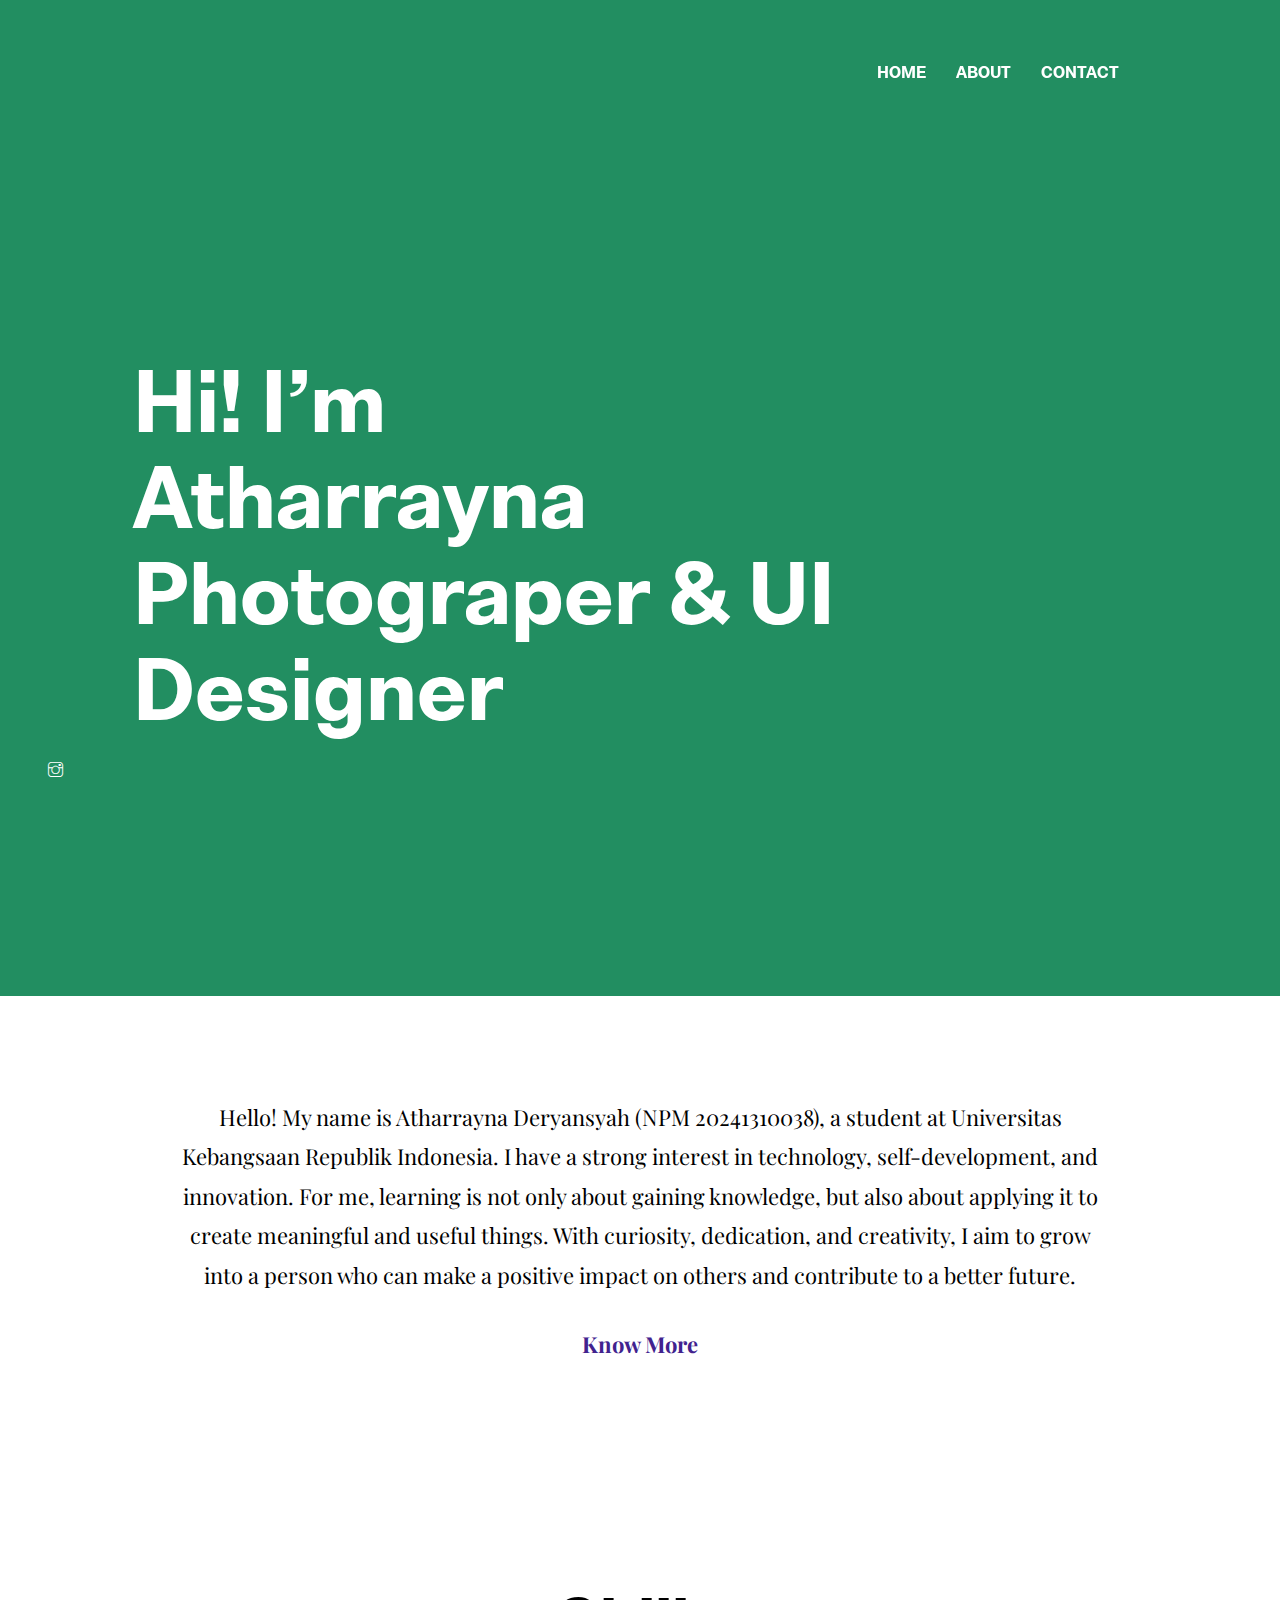
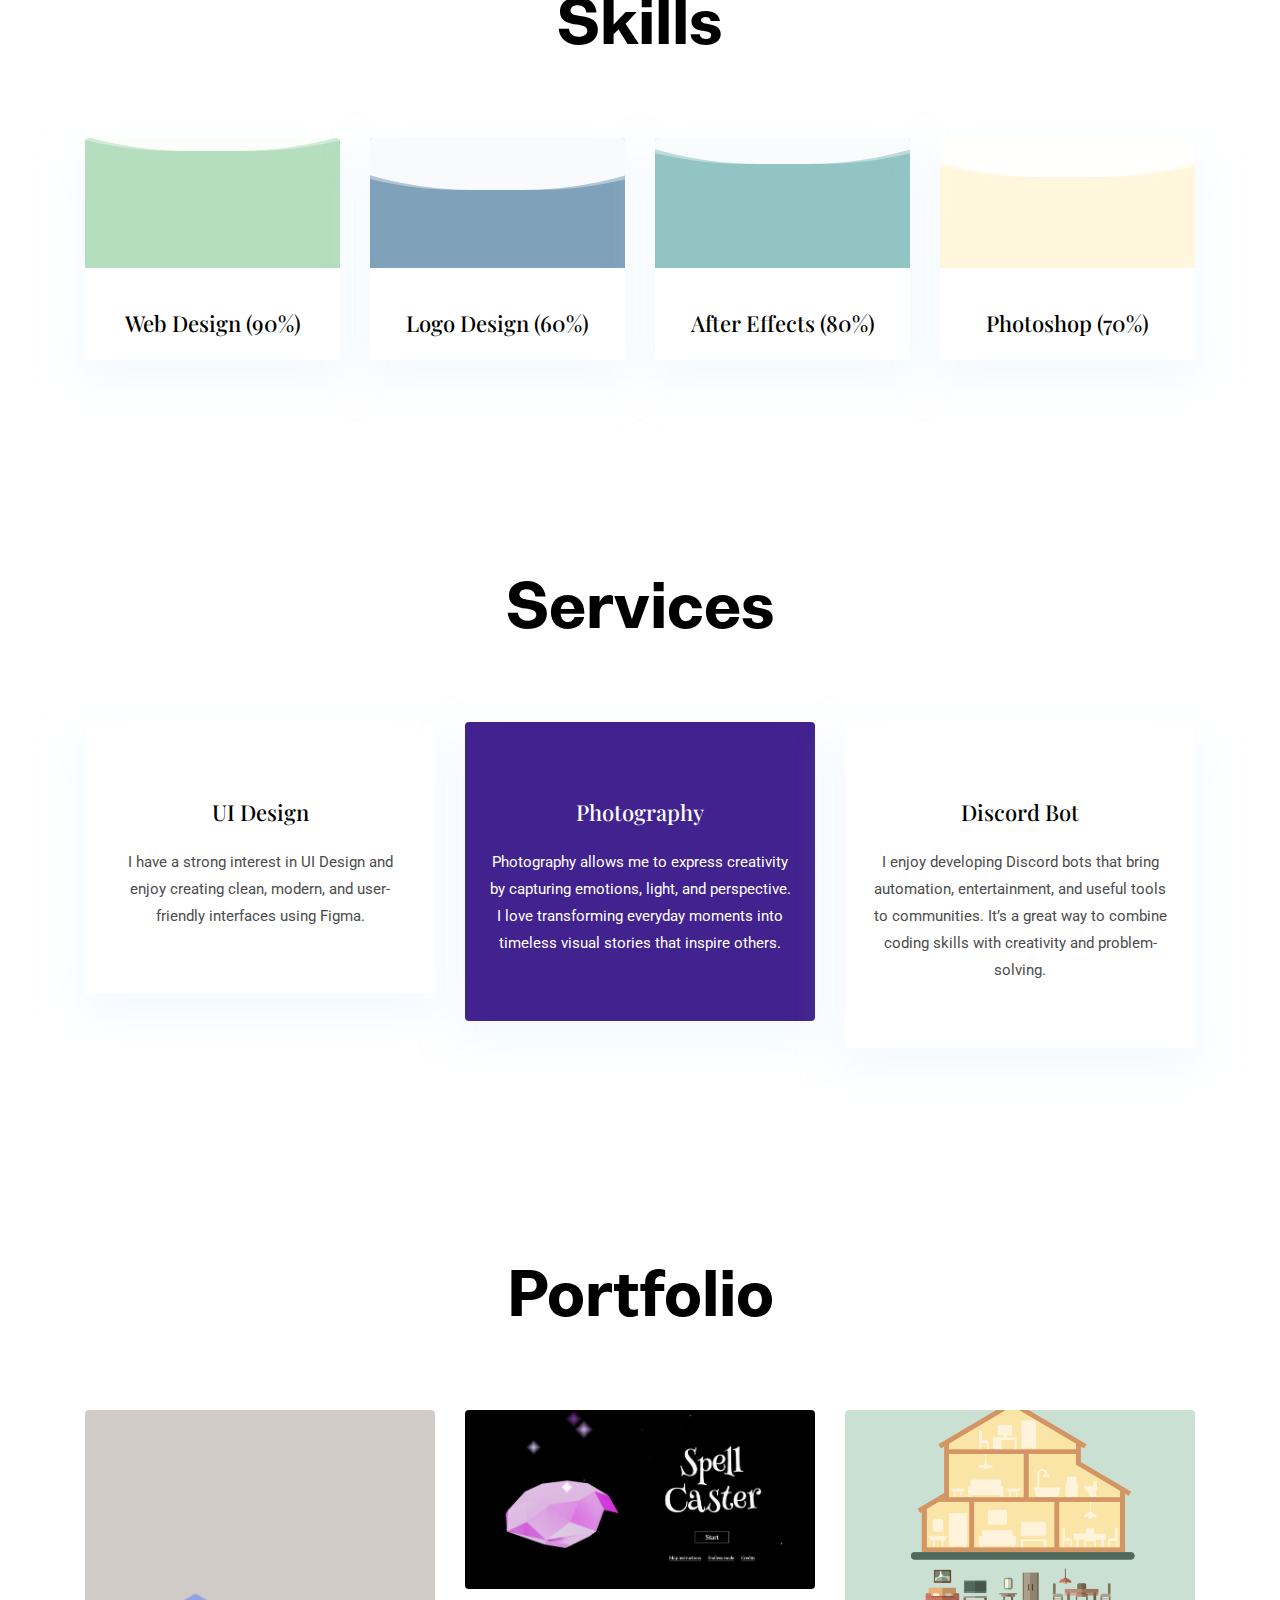
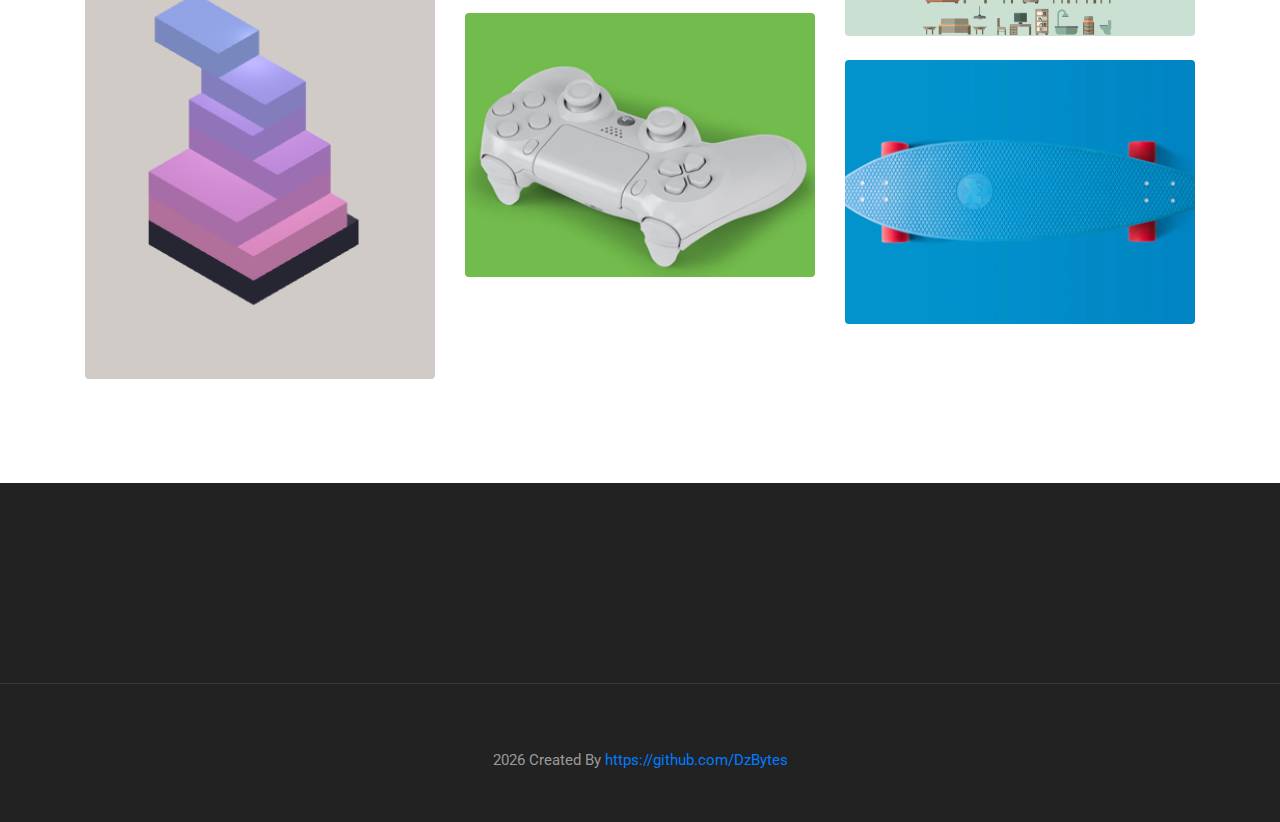
<file: index.html>
<!DOCTYPE html>
<html lang="zxx">

<head>
  <meta charset="utf-8">
  <title>Personal Web</title>

  <meta name="viewport" content="width=device-width, initial-scale=1">
  <meta name="viewport" content="width=device-width, initial-scale=1, maximum-scale=1">
  
  <link rel="stylesheet" href="plugins/bootstrap/bootstrap.min.css">
  <link rel="stylesheet" href="plugins/slick/slick.css">
  <link rel="stylesheet" href="plugins/themify-icons/themify-icons.css">

  <link href="css/style.css" rel="stylesheet">
  
  <link rel="shortcut icon" href="images/favicon.ico" type="image/x-icon">
  <link rel="icon" href="images/favicon.ico" type="image/x-icon">

</head>

<body>
  

<header class="navigation fixed-top">
  <nav class="navbar navbar-expand-lg navbar-dark">
    <button class="navbar-toggler" type="button" data-toggle="collapse" data-target="#navigation"
      aria-controls="navigation" aria-expanded="false" aria-label="Toggle navigation">
      <span class="navbar-toggler-icon"></span>
    </button>

    <div class="collapse navbar-collapse text-center" id="navigation">
      <ul class="navbar-nav ml-auto">
        <li class="nav-item active">
          <a class="nav-link" href="index.html">Home</a>
        </li>
        <li class="nav-item">
          <a class="nav-link" href="about.html">about</a>
        </li>
        <li class="nav-item">
          <a class="nav-link" href="contact.html">Contact</a>
        </li>
      </ul>
    </div>
  </nav>
</header>

<section class="hero-area bg-primary" id="parallax">
  <div class="container">
    <div class="row">
      <div class="col-lg-11 mx-auto">
        <h1 class="text-white font-tertiary">Hi! I’m <br> Atharrayna <br>Photograper & UI Designer</h1>
      </div>
    </div>
  </div>
  <ul class="list-unstyled ml-5 mt-3 position-relative zindex-1">
    <li class="mb-3"><a class="text-white" href="https://www.instagram.com/dzbyte"><i class="ti-instagram"></i></a></li>

  </ul>
</section>

<section class="section">
  <div class="container">
    <div class="row">
      <div class="col-lg-10 mx-auto text-center">
        <p class="font-secondary paragraph-lg text-dark">Hello! My name is Atharrayna Deryansyah (NPM 20241310038), a student at Universitas Kebangsaan Republik Indonesia.
I have a strong interest in technology, self-development, and innovation. For me, learning is not only about gaining knowledge, but also about applying it to create meaningful and useful things.
With curiosity, dedication, and creativity, I aim to grow into a person who can make a positive impact on others and contribute to a better future.</p>
        <a href="about.html" class="btn btn-transparent">know more</a>
      </div>
    </div>
  </div>
</section>

<section class="section">
  <div class="container">
    <div class="row">
      <div class="col-lg-12 text-center">
        <h2 class="section-title">Skills</h2>
      </div>
      <div class="col-lg-3 col-sm-6 mb-4 mb-lg-0">
        <div class="card shadow text-center">
          <div class="position-relative rounded-top progress-wrapper" data-color="#B4DEBD">
            <div class="wave" data-progress="90%"></div>
          </div>
          <div class="card-footer bg-white">
            <h4 class="card-title">Web Design (90%)</h4>
          </div>
        </div>
      </div>
      <div class="col-lg-3 col-sm-6 mb-4 mb-lg-0">
        <div class="card shadow text-center">
          <div class="position-relative rounded-top progress-wrapper" data-color="#80A1BA">
            <div class="wave" data-progress="60%"></div>
          </div>
          <div class="card-footer bg-white">
            <h4 class="card-title">Logo Design (60%)</h4>
          </div>
        </div>
      </div>
      <div class="col-lg-3 col-sm-6 mb-4 mb-lg-0">
        <div class="card shadow text-center">
          <div class="position-relative rounded-top progress-wrapper" data-color="#91C4C3">
            <div class="wave" data-progress="80%"></div>
          </div>
          <div class="card-footer bg-white">
            <h4 class="card-title">After Effects (80%)</h4>
          </div>
        </div>
      </div>
      <div class="col-lg-3 col-sm-6 mb-4 mb-lg-0">
        <div class="card shadow text-center">
          <div class="position-relative rounded-top progress-wrapper" data-color="#FFF7DD">
            <div class="wave" data-progress="70%"></div>
          </div>
          <div class="card-footer bg-white">
            <h4 class="card-title">Photoshop (70%)</h4>
          </div>
        </div>
      </div>
    </div>
  </div>
</section>

<section class="section">
  <div class="container">
    <div class="row">
      <div class="col-12 text-center">
        <h2 class="section-title">Services</h2>
      </div>
      <div class="col-md-4 mb-4 mb-md-0">
        <div class="card hover-shadow shadow">
          <div class="card-body text-center px-4 py-5">
            <h4 class="mb-4">UI Design</h4>
            <p>I have a strong interest in UI Design and enjoy creating clean, modern, and user-friendly interfaces using Figma.</p>
          </div>
        </div>
      </div>
      <div class="col-md-4 mb-4 mb-md-0">
        <div class="card active-bg-primary hover-shadow shadow">
          <div class="card-body text-center px-4 py-5">
            <i class="t"></i>
            <h4 class="mb-4">Photography</h4>
            <p>Photography allows me to express creativity by capturing emotions, light, and perspective.
I love transforming everyday moments into timeless visual stories that inspire others.</p>
          </div>
        </div>
      </div>
      <div class="col-md-4 mb-4 mb-md-0">
        <div class="card hover-shadow shadow">
          <div class="card-body text-center px-4 py-5">
            <h4 class="mb-4">Discord Bot</h4>
            <p>I enjoy developing Discord bots that bring automation, entertainment, and useful tools to communities.
It’s a great way to combine coding skills with creativity and problem-solving.</p>
          </div>
        </div>
      </div>
    </div>
  </div>
</section>

<section class="section">
  <div class="container">
    <div class="row">
      <div class="col-12 text-center">
        <h2 class="section-title">Portfolio</h2>
      </div>
    </div>
    <div class="row shuffle-wrapper">
      <div class="col-lg-4 col-6 mb-4 shuffle-item">
        <div class="position-relative rounded hover-wrapper">
          <img src="images/portfolio/image1.png" alt="portfolio-image" class="img-fluid rounded w-100">
          <div class="hover-overlay">
            <div class="hover-content">
              <a class="btn btn-light btn-sm" href="https://dzbytes.github.io/block.github.io/">view project</a>
            </div>
          </div>
        </div>
      </div>
      <div class="col-lg-4 col-6 mb-4 shuffle-item">
        <div class="position-relative rounded hover-wrapper">
          <img src="images/portfolio/image2.png" alt="portfolio-image" class="img-fluid rounded w-100">
          <div class="hover-overlay">
            <div class="hover-content">
              <a class="btn btn-light btn-sm" href="https://dzbytes.github.io/zetcaster.github.com/">view project</a>
            </div>
          </div>
        </div>
      </div>
      <div class="col-lg-4 col-6 mb-4 shuffle-item">
        <div class="position-relative rounded hover-wrapper">
          <img src="images/portfolio/image3.png" alt="portfolio-image" class="img-fluid rounded w-100">
          <div class="hover-overlay">
            <div class="hover-content">
              <a class="btn btn-light btn-sm" href="https://dzbytes.github.io/intrsvg.github.io/">view project</a>
            </div>
          </div>
        </div>
      </div>
      <div class="col-lg-4 col-6 mb-4 shuffle-item">
        <div class="position-relative rounded hover-wrapper">
          <img src="images/portfolio/item-4.png" alt="portfolio-image" class="img-fluid rounded w-100">
          <div class="hover-overlay">
            <div class="hover-content">
              <a class="btn btn-light btn-sm" href="">view project</a>
            </div>
          </div>
        </div>
      </div>
      <div class="col-lg-4 col-6 mb-4 shuffle-item">
        <div class="position-relative rounded hover-wrapper">
          <img src="images/portfolio/item-5.png" alt="portfolio-image" class="img-fluid rounded w-100">
          <div class="hover-overlay">
            <div class="hover-content">
              <a class="btn btn-light btn-sm" href="">view project</a>
            </div>
          </div>
        </div>
      </div>
    </div>
  </div>
</section>

<footer class="bg-dark footer-section">
  <div class="border-top text-center border-dark py-5">
    <p class="mb-0 text-light"><script>
        var CurrentYear = new Date().getFullYear()
        document.write(CurrentYear)
      </script> Created By <a href="https://github.com/DzBytes">https://github.com/DzBytes</a></p>
  </div>
</footer>

<script src="plugins/jQuery/jquery.min.js"></script>
<script src="plugins/bootstrap/bootstrap.min.js"></script>
<script src="plugins/slick/slick.min.js"></script>
<script src="plugins/shuffle/shuffle.min.js"></script>

<script src="js/script.js"></script>

</body>
</html>
</file>
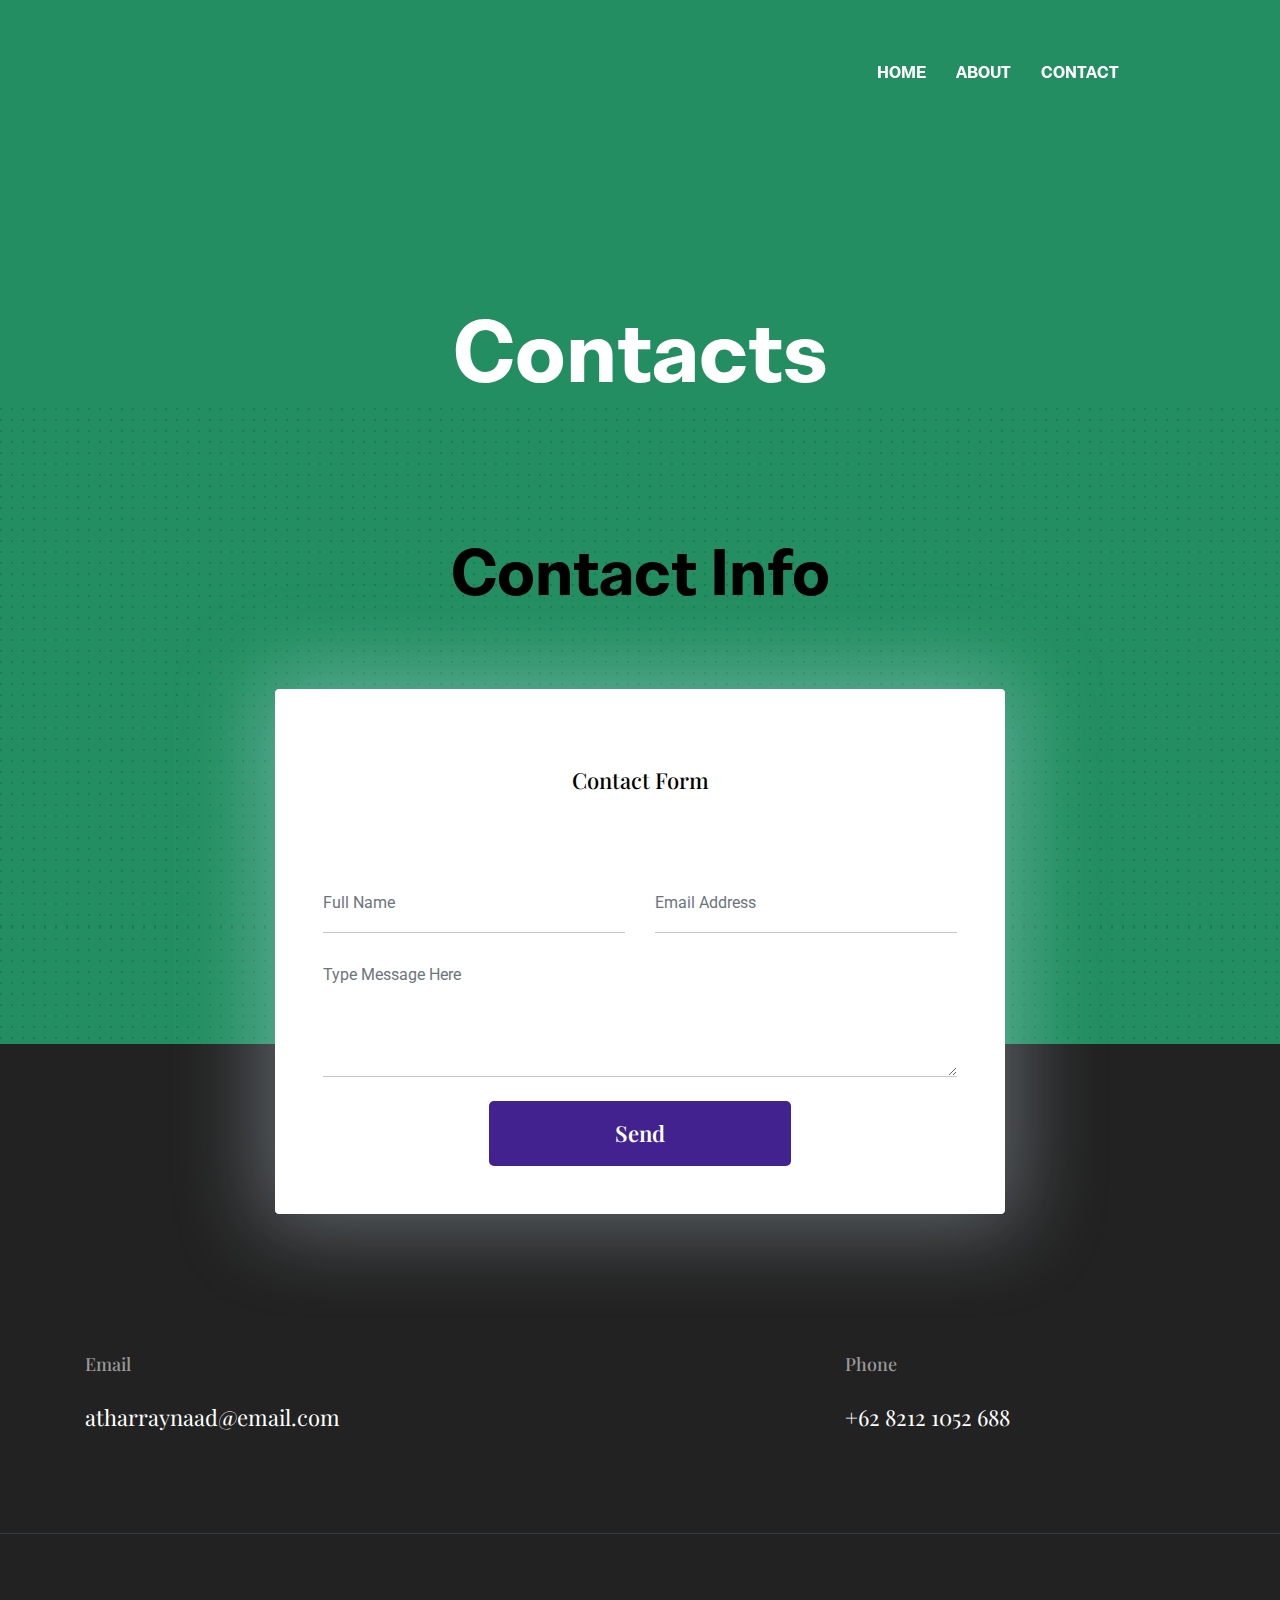
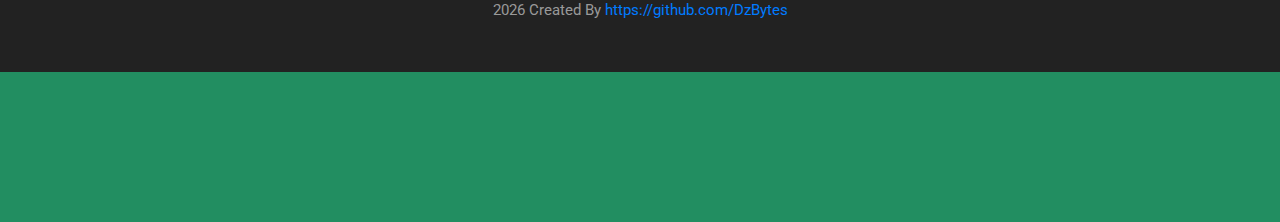
<file: contact.html>
<!DOCTYPE html>
<html lang="zxx">

<head>
  <meta charset="utf-8">
  <title>Personal Web</title>

  <meta name="viewport" content="width=device-width, initial-scale=1">
  <meta name="viewport" content="width=device-width, initial-scale=1, maximum-scale=1">
  

  <link rel="stylesheet" href="plugins/bootstrap/bootstrap.min.css">
  <link rel="stylesheet" href="plugins/slick/slick.css">
  <link rel="stylesheet" href="plugins/themify-icons/themify-icons.css">

  <link href="css/style.css" rel="stylesheet">
  
  <link rel="shortcut icon" href="images/favicon.ico" type="image/x-icon">
  <link rel="icon" href="images/favicon.ico" type="image/x-icon">

</head>

<body>
  

<header class="navigation fixed-top">
  <nav class="navbar navbar-expand-lg navbar-dark">
    <button class="navbar-toggler" type="button" data-toggle="collapse" data-target="#navigation"
      aria-controls="navigation" aria-expanded="false" aria-label="Toggle navigation">
      <span class="navbar-toggler-icon"></span>
    </button>

    <div class="collapse navbar-collapse text-center" id="navigation">
      <ul class="navbar-nav ml-auto">
        <li class="nav-item active">
          <a class="nav-link" href="index.html">Home</a>
        </li>
        <li class="nav-item">
          <a class="nav-link" href="about.html">about</a>
        </li>
        <li class="nav-item">
          <a class="nav-link" href="contact.html">Contact</a>
        </li>
      </ul>
    </div>
  </nav>
</header>

<section class="page-title bg-primary position-relative">
  <div class="container">
    <div class="row">
      <div class="col-12 text-center">
        <h1 class="text-white font-tertiary">Contacts</h1>
      </div>
    </div>
  </div>

<section class="section section-on-footer" data-background="images/backgrounds/bg-dots.png">
  <div class="container">
    <div class="row">
      <div class="col-12 text-center">
        <h2 class="section-title">Contact Info</h2>
      </div>
      <div class="col-lg-8 mx-auto">
        <div class="bg-white rounded text-center p-5 shadow-down">
          <h4 class="mb-80">Contact Form</h4>
          <form action="#" class="row">
            <div class="col-md-6">
              <input type="text" id="name" name="name" placeholder="Full Name" class="form-control px-0 mb-4">
            </div>
            <div class="col-md-6">
              <input type="email" id="email" name="email" placeholder="Email Address" class="form-control px-0 mb-4">
            </div>
            <div class="col-12">
              <textarea name="message" id="message" class="form-control px-0 mb-4"
                placeholder="Type Message Here"></textarea>
            </div>
            <div class="col-lg-6 col-10 mx-auto">
              <button class="btn btn-primary w-100">send</button>
            </div>
          </form>
        </div>
      </div>
    </div>
  </div>
</section>

<footer class="bg-dark footer-section">
  <div class="section">
    <div class="container">
      <div class="row">
        <div class="col-md-4">
          <h5 class="text-light">Email</h5>
          <p class="text-white paragraph-lg font-secondary">atharraynaad@email.com</p>
        </div>
        <div class="col-md-4">
          <h5 class="text-light"></h5>
          <p class="text-white paragraph-lg font-secondary"></p>
        </div>
        <div class="col-md-4">
          <h5 class="text-light">Phone</h5>
          <p class="text-white paragraph-lg font-secondary">+62 8212 1052 688 </p>
        </div>
      </div>
    </div>
  </div>
  <div class="border-top text-center border-dark py-5">
    <p class="mb-0 text-light"><script>
        var CurrentYear = new Date().getFullYear()
        document.write(CurrentYear)
      </script> Created By <a href="https://github.com/DzBytes">https://github.com/DzBytes</a></p>
  </div>
</footer>

<script src="plugins/jQuery/jquery.min.js"></script>
<script src="plugins/bootstrap/bootstrap.min.js"></script>
<script src="plugins/slick/slick.min.js"></script>
<script src="plugins/shuffle/shuffle.min.js"></script>

<script src="js/script.js"></script>

</body>
</html>
</file>
<file: plugins/themify-icons/themify-icons.css>
@font-face{font-family:themify;src:url(fonts/themify.eot?-fvbane);src:url(fonts/themify.eot?#iefix-fvbane) format('embedded-opentype'),url(fonts/themify.woff?-fvbane) format('woff'),url(fonts/themify.ttf?-fvbane) format('truetype'),url(fonts/themify.svg?-fvbane#themify) format('svg');font-weight:400;font-style:normal}[class*=" ti-"],[class^=ti-]{font-family:themify;speak:none;font-style:normal;font-weight:400;font-variant:normal;text-transform:none;line-height:1;-webkit-font-smoothing:antialiased;-moz-osx-font-smoothing:grayscale}.ti-wand:before{content:"\e600"}.ti-volume:before{content:"\e601"}.ti-user:before{content:"\e602"}.ti-unlock:before{content:"\e603"}.ti-unlink:before{content:"\e604"}.ti-trash:before{content:"\e605"}.ti-thought:before{content:"\e606"}.ti-target:before{content:"\e607"}.ti-tag:before{content:"\e608"}.ti-tablet:before{content:"\e609"}.ti-star:before{content:"\e60a"}.ti-spray:before{content:"\e60b"}.ti-signal:before{content:"\e60c"}.ti-shopping-cart:before{content:"\e60d"}.ti-shopping-cart-full:before{content:"\e60e"}.ti-settings:before{content:"\e60f"}.ti-search:before{content:"\e610"}.ti-zoom-in:before{content:"\e611"}.ti-zoom-out:before{content:"\e612"}.ti-cut:before{content:"\e613"}.ti-ruler:before{content:"\e614"}.ti-ruler-pencil:before{content:"\e615"}.ti-ruler-alt:before{content:"\e616"}.ti-bookmark:before{content:"\e617"}.ti-bookmark-alt:before{content:"\e618"}.ti-reload:before{content:"\e619"}.ti-plus:before{content:"\e61a"}.ti-pin:before{content:"\e61b"}.ti-pencil:before{content:"\e61c"}.ti-pencil-alt:before{content:"\e61d"}.ti-paint-roller:before{content:"\e61e"}.ti-paint-bucket:before{content:"\e61f"}.ti-na:before{content:"\e620"}.ti-mobile:before{content:"\e621"}.ti-minus:before{content:"\e622"}.ti-medall:before{content:"\e623"}.ti-medall-alt:before{content:"\e624"}.ti-marker:before{content:"\e625"}.ti-marker-alt:before{content:"\e626"}.ti-arrow-up:before{content:"\e627"}.ti-arrow-right:before{content:"\e628"}.ti-arrow-left:before{content:"\e629"}.ti-arrow-down:before{content:"\e62a"}.ti-lock:before{content:"\e62b"}.ti-location-arrow:before{content:"\e62c"}.ti-link:before{content:"\e62d"}.ti-layout:before{content:"\e62e"}.ti-layers:before{content:"\e62f"}.ti-layers-alt:before{content:"\e630"}.ti-key:before{content:"\e631"}.ti-import:before{content:"\e632"}.ti-image:before{content:"\e633"}.ti-heart:before{content:"\e634"}.ti-heart-broken:before{content:"\e635"}.ti-hand-stop:before{content:"\e636"}.ti-hand-open:before{content:"\e637"}.ti-hand-drag:before{content:"\e638"}.ti-folder:before{content:"\e639"}.ti-flag:before{content:"\e63a"}.ti-flag-alt:before{content:"\e63b"}.ti-flag-alt-2:before{content:"\e63c"}.ti-eye:before{content:"\e63d"}.ti-export:before{content:"\e63e"}.ti-exchange-vertical:before{content:"\e63f"}.ti-desktop:before{content:"\e640"}.ti-cup:before{content:"\e641"}.ti-crown:before{content:"\e642"}.ti-comments:before{content:"\e643"}.ti-comment:before{content:"\e644"}.ti-comment-alt:before{content:"\e645"}.ti-close:before{content:"\e646"}.ti-clip:before{content:"\e647"}.ti-angle-up:before{content:"\e648"}.ti-angle-right:before{content:"\e649"}.ti-angle-left:before{content:"\e64a"}.ti-angle-down:before{content:"\e64b"}.ti-check:before{content:"\e64c"}.ti-check-box:before{content:"\e64d"}.ti-camera:before{content:"\e64e"}.ti-announcement:before{content:"\e64f"}.ti-brush:before{content:"\e650"}.ti-briefcase:before{content:"\e651"}.ti-bolt:before{content:"\e652"}.ti-bolt-alt:before{content:"\e653"}.ti-blackboard:before{content:"\e654"}.ti-bag:before{content:"\e655"}.ti-move:before{content:"\e656"}.ti-arrows-vertical:before{content:"\e657"}.ti-arrows-horizontal:before{content:"\e658"}.ti-fullscreen:before{content:"\e659"}.ti-arrow-top-right:before{content:"\e65a"}.ti-arrow-top-left:before{content:"\e65b"}.ti-arrow-circle-up:before{content:"\e65c"}.ti-arrow-circle-right:before{content:"\e65d"}.ti-arrow-circle-left:before{content:"\e65e"}.ti-arrow-circle-down:before{content:"\e65f"}.ti-angle-double-up:before{content:"\e660"}.ti-angle-double-right:before{content:"\e661"}.ti-angle-double-left:before{content:"\e662"}.ti-angle-double-down:before{content:"\e663"}.ti-zip:before{content:"\e664"}.ti-world:before{content:"\e665"}.ti-wheelchair:before{content:"\e666"}.ti-view-list:before{content:"\e667"}.ti-view-list-alt:before{content:"\e668"}.ti-view-grid:before{content:"\e669"}.ti-uppercase:before{content:"\e66a"}.ti-upload:before{content:"\e66b"}.ti-underline:before{content:"\e66c"}.ti-truck:before{content:"\e66d"}.ti-timer:before{content:"\e66e"}.ti-ticket:before{content:"\e66f"}.ti-thumb-up:before{content:"\e670"}.ti-thumb-down:before{content:"\e671"}.ti-text:before{content:"\e672"}.ti-stats-up:before{content:"\e673"}.ti-stats-down:before{content:"\e674"}.ti-split-v:before{content:"\e675"}.ti-split-h:before{content:"\e676"}.ti-smallcap:before{content:"\e677"}.ti-shine:before{content:"\e678"}.ti-shift-right:before{content:"\e679"}.ti-shift-left:before{content:"\e67a"}.ti-shield:before{content:"\e67b"}.ti-notepad:before{content:"\e67c"}.ti-server:before{content:"\e67d"}.ti-quote-right:before{content:"\e67e"}.ti-quote-left:before{content:"\e67f"}.ti-pulse:before{content:"\e680"}.ti-printer:before{content:"\e681"}.ti-power-off:before{content:"\e682"}.ti-plug:before{content:"\e683"}.ti-pie-chart:before{content:"\e684"}.ti-paragraph:before{content:"\e685"}.ti-panel:before{content:"\e686"}.ti-package:before{content:"\e687"}.ti-music:before{content:"\e688"}.ti-music-alt:before{content:"\e689"}.ti-mouse:before{content:"\e68a"}.ti-mouse-alt:before{content:"\e68b"}.ti-money:before{content:"\e68c"}.ti-microphone:before{content:"\e68d"}.ti-menu:before{content:"\e68e"}.ti-menu-alt:before{content:"\e68f"}.ti-map:before{content:"\e690"}.ti-map-alt:before{content:"\e691"}.ti-loop:before{content:"\e692"}.ti-location-pin:before{content:"\e693"}.ti-list:before{content:"\e694"}.ti-light-bulb:before{content:"\e695"}.ti-Italic:before{content:"\e696"}.ti-info:before{content:"\e697"}.ti-infinite:before{content:"\e698"}.ti-id-badge:before{content:"\e699"}.ti-hummer:before{content:"\e69a"}.ti-home:before{content:"\e69b"}.ti-help:before{content:"\e69c"}.ti-headphone:before{content:"\e69d"}.ti-harddrives:before{content:"\e69e"}.ti-harddrive:before{content:"\e69f"}.ti-gift:before{content:"\e6a0"}.ti-game:before{content:"\e6a1"}.ti-filter:before{content:"\e6a2"}.ti-files:before{content:"\e6a3"}.ti-file:before{content:"\e6a4"}.ti-eraser:before{content:"\e6a5"}.ti-envelope:before{content:"\e6a6"}.ti-download:before{content:"\e6a7"}.ti-direction:before{content:"\e6a8"}.ti-direction-alt:before{content:"\e6a9"}.ti-dashboard:before{content:"\e6aa"}.ti-control-stop:before{content:"\e6ab"}.ti-control-shuffle:before{content:"\e6ac"}.ti-control-play:before{content:"\e6ad"}.ti-control-pause:before{content:"\e6ae"}.ti-control-forward:before{content:"\e6af"}.ti-control-backward:before{content:"\e6b0"}.ti-cloud:before{content:"\e6b1"}.ti-cloud-up:before{content:"\e6b2"}.ti-cloud-down:before{content:"\e6b3"}.ti-clipboard:before{content:"\e6b4"}.ti-car:before{content:"\e6b5"}.ti-calendar:before{content:"\e6b6"}.ti-book:before{content:"\e6b7"}.ti-bell:before{content:"\e6b8"}.ti-basketball:before{content:"\e6b9"}.ti-bar-chart:before{content:"\e6ba"}.ti-bar-chart-alt:before{content:"\e6bb"}.ti-back-right:before{content:"\e6bc"}.ti-back-left:before{content:"\e6bd"}.ti-arrows-corner:before{content:"\e6be"}.ti-archive:before{content:"\e6bf"}.ti-anchor:before{content:"\e6c0"}.ti-align-right:before{content:"\e6c1"}.ti-align-left:before{content:"\e6c2"}.ti-align-justify:before{content:"\e6c3"}.ti-align-center:before{content:"\e6c4"}.ti-alert:before{content:"\e6c5"}.ti-alarm-clock:before{content:"\e6c6"}.ti-agenda:before{content:"\e6c7"}.ti-write:before{content:"\e6c8"}.ti-window:before{content:"\e6c9"}.ti-widgetized:before{content:"\e6ca"}.ti-widget:before{content:"\e6cb"}.ti-widget-alt:before{content:"\e6cc"}.ti-wallet:before{content:"\e6cd"}.ti-video-clapper:before{content:"\e6ce"}.ti-video-camera:before{content:"\e6cf"}.ti-vector:before{content:"\e6d0"}.ti-themify-logo:before{content:"\e6d1"}.ti-themify-favicon:before{content:"\e6d2"}.ti-themify-favicon-alt:before{content:"\e6d3"}.ti-support:before{content:"\e6d4"}.ti-stamp:before{content:"\e6d5"}.ti-split-v-alt:before{content:"\e6d6"}.ti-slice:before{content:"\e6d7"}.ti-shortcode:before{content:"\e6d8"}.ti-shift-right-alt:before{content:"\e6d9"}.ti-shift-left-alt:before{content:"\e6da"}.ti-ruler-alt-2:before{content:"\e6db"}.ti-receipt:before{content:"\e6dc"}.ti-pin2:before{content:"\e6dd"}.ti-pin-alt:before{content:"\e6de"}.ti-pencil-alt2:before{content:"\e6df"}.ti-palette:before{content:"\e6e0"}.ti-more:before{content:"\e6e1"}.ti-more-alt:before{content:"\e6e2"}.ti-microphone-alt:before{content:"\e6e3"}.ti-magnet:before{content:"\e6e4"}.ti-line-double:before{content:"\e6e5"}.ti-line-dotted:before{content:"\e6e6"}.ti-line-dashed:before{content:"\e6e7"}.ti-layout-width-full:before{content:"\e6e8"}.ti-layout-width-default:before{content:"\e6e9"}.ti-layout-width-default-alt:before{content:"\e6ea"}.ti-layout-tab:before{content:"\e6eb"}.ti-layout-tab-window:before{content:"\e6ec"}.ti-layout-tab-v:before{content:"\e6ed"}.ti-layout-tab-min:before{content:"\e6ee"}.ti-layout-slider:before{content:"\e6ef"}.ti-layout-slider-alt:before{content:"\e6f0"}.ti-layout-sidebar-right:before{content:"\e6f1"}.ti-layout-sidebar-none:before{content:"\e6f2"}.ti-layout-sidebar-left:before{content:"\e6f3"}.ti-layout-placeholder:before{content:"\e6f4"}.ti-layout-menu:before{content:"\e6f5"}.ti-layout-menu-v:before{content:"\e6f6"}.ti-layout-menu-separated:before{content:"\e6f7"}.ti-layout-menu-full:before{content:"\e6f8"}.ti-layout-media-right-alt:before{content:"\e6f9"}.ti-layout-media-right:before{content:"\e6fa"}.ti-layout-media-overlay:before{content:"\e6fb"}.ti-layout-media-overlay-alt:before{content:"\e6fc"}.ti-layout-media-overlay-alt-2:before{content:"\e6fd"}.ti-layout-media-left-alt:before{content:"\e6fe"}.ti-layout-media-left:before{content:"\e6ff"}.ti-layout-media-center-alt:before{content:"\e700"}.ti-layout-media-center:before{content:"\e701"}.ti-layout-list-thumb:before{content:"\e702"}.ti-layout-list-thumb-alt:before{content:"\e703"}.ti-layout-list-post:before{content:"\e704"}.ti-layout-list-large-image:before{content:"\e705"}.ti-layout-line-solid:before{content:"\e706"}.ti-layout-grid4:before{content:"\e707"}.ti-layout-grid3:before{content:"\e708"}.ti-layout-grid2:before{content:"\e709"}.ti-layout-grid2-thumb:before{content:"\e70a"}.ti-layout-cta-right:before{content:"\e70b"}.ti-layout-cta-left:before{content:"\e70c"}.ti-layout-cta-center:before{content:"\e70d"}.ti-layout-cta-btn-right:before{content:"\e70e"}.ti-layout-cta-btn-left:before{content:"\e70f"}.ti-layout-column4:before{content:"\e710"}.ti-layout-column3:before{content:"\e711"}.ti-layout-column2:before{content:"\e712"}.ti-layout-accordion-separated:before{content:"\e713"}.ti-layout-accordion-merged:before{content:"\e714"}.ti-layout-accordion-list:before{content:"\e715"}.ti-ink-pen:before{content:"\e716"}.ti-info-alt:before{content:"\e717"}.ti-help-alt:before{content:"\e718"}.ti-headphone-alt:before{content:"\e719"}.ti-hand-point-up:before{content:"\e71a"}.ti-hand-point-right:before{content:"\e71b"}.ti-hand-point-left:before{content:"\e71c"}.ti-hand-point-down:before{content:"\e71d"}.ti-gallery:before{content:"\e71e"}.ti-face-smile:before{content:"\e71f"}.ti-face-sad:before{content:"\e720"}.ti-credit-card:before{content:"\e721"}.ti-control-skip-forward:before{content:"\e722"}.ti-control-skip-backward:before{content:"\e723"}.ti-control-record:before{content:"\e724"}.ti-control-eject:before{content:"\e725"}.ti-comments-smiley:before{content:"\e726"}.ti-brush-alt:before{content:"\e727"}.ti-youtube:before{content:"\e728"}.ti-vimeo:before{content:"\e729"}.ti-twitter:before{content:"\e72a"}.ti-time:before{content:"\e72b"}.ti-tumblr:before{content:"\e72c"}.ti-skype:before{content:"\e72d"}.ti-share:before{content:"\e72e"}.ti-share-alt:before{content:"\e72f"}.ti-rocket:before{content:"\e730"}.ti-pinterest:before{content:"\e731"}.ti-new-window:before{content:"\e732"}.ti-microsoft:before{content:"\e733"}.ti-list-ol:before{content:"\e734"}.ti-linkedin:before{content:"\e735"}.ti-layout-sidebar-2:before{content:"\e736"}.ti-layout-grid4-alt:before{content:"\e737"}.ti-layout-grid3-alt:before{content:"\e738"}.ti-layout-grid2-alt:before{content:"\e739"}.ti-layout-column4-alt:before{content:"\e73a"}.ti-layout-column3-alt:before{content:"\e73b"}.ti-layout-column2-alt:before{content:"\e73c"}.ti-instagram:before{content:"\e73d"}.ti-google:before{content:"\e73e"}.ti-github:before{content:"\e73f"}.ti-flickr:before{content:"\e740"}.ti-facebook:before{content:"\e741"}.ti-dropbox:before{content:"\e742"}.ti-dribbble:before{content:"\e743"}.ti-apple:before{content:"\e744"}.ti-android:before{content:"\e745"}.ti-save:before{content:"\e746"}.ti-save-alt:before{content:"\e747"}.ti-yahoo:before{content:"\e748"}.ti-wordpress:before{content:"\e749"}.ti-vimeo-alt:before{content:"\e74a"}.ti-twitter-alt:before{content:"\e74b"}.ti-tumblr-alt:before{content:"\e74c"}.ti-trello:before{content:"\e74d"}.ti-stack-overflow:before{content:"\e74e"}.ti-soundcloud:before{content:"\e74f"}.ti-sharethis:before{content:"\e750"}.ti-sharethis-alt:before{content:"\e751"}.ti-reddit:before{content:"\e752"}.ti-pinterest-alt:before{content:"\e753"}.ti-microsoft-alt:before{content:"\e754"}.ti-linux:before{content:"\e755"}.ti-jsfiddle:before{content:"\e756"}.ti-joomla:before{content:"\e757"}.ti-html5:before{content:"\e758"}.ti-flickr-alt:before{content:"\e759"}.ti-email:before{content:"\e75a"}.ti-drupal:before{content:"\e75b"}.ti-dropbox-alt:before{content:"\e75c"}.ti-css3:before{content:"\e75d"}.ti-rss:before{content:"\e75e"}.ti-rss-alt:before{content:"\e75f"}
</file>
<file: css/style.css>
@import url("https://fonts.googleapis.com/css?family=Playfair+Display:400,700|Roboto:300,400,500,700");
@font-face {
  font-family: 'BwNistaInt-xBd';
  src: url("../plugins/fonts/BwNistaInt-xBd.woff") format("woff");
  font-style: normal;
  font-display: swap;
}

body {
  line-height: 1.2;
  font-family: "Roboto", sans-serif;
  -webkit-font-smoothing: antialiased;
  font-size: 15px;
  color: #4c4c4c;
}

p, .paragraph {
  font-weight: 400;
  color: #4c4c4c;
  font-size: 15px;
  line-height: 1.8;
  font-family: "Roboto", sans-serif;
}

p-lg, .paragraph-lg {
  font-size: 22px;
}

h1, h2, h3, h4, h5, h6 {
  color: #000;
  font-family: "Playfair Display", serif;
  line-height: 1.2;
}

h1, .h1 {
  font-size: 80px;
}

@media (max-width: 991px) {
  h1, .h1 {
    font-size: 65px;
  }
}

h2, .h2 {
  font-size: 60px;
}

@media (max-width: 991px) {
  h2, .h2 {
    font-size: 50px;
  }
}

h3, .h3 {
  font-size: 40px;
}

h4, .h4 {
  font-size: 22px;
}

h5, .h5 {
  font-size: 18px;
}

h6, .h6 {
  font-size: 14px;
}

/* Button style */
.btn {
  font-size: 22px;
  font-family: "Playfair Display", serif;
  text-transform: capitalize;
  padding: 16px 44px;
  border-radius: 5px;
  font-weight: 600;
  border: 0;
  position: relative;
  z-index: 1;
  transition: .2s ease;
}

.btn:focus {
  outline: 0;
  box-shadow: none !important;
}

.btn:active {
  box-shadow: none;
}

.btn-sm {
  font-size: 15px;
  padding: 10px 30px;
}

.btn-xs {
  padding: 5px 10px;
  font-size: 15px;
}

.btn-primary {
  background: #41228e;
  color: #fff;
}

.btn-primary:active {
  background: #542cb7 !important;
}

.btn-primary:hover {
  background: #542cb7;
}

.btn-primary.focus, .btn-primary.active {
  background: #542cb7 !important;
  box-shadow: none !important;
}

.btn-transparent {
  background: transparent;
  color: #41228e;
  font-weight: bold;
}

.btn-transparent:active, .btn-transparent:hover {
  color: #41228e;
}

body {
  background-color: #fff;
  overflow-x: hidden;
}

::-moz-selection {
  background: #542cb7;
  color: #fff;
}

::selection {
  background: #542cb7;
  color: #fff;
}

/* preloader */
.preloader {
  position: fixed;
  top: 0;
  left: 0;
  right: 0;
  bottom: 0;
  background-color: #fff;
  z-index: 999;
  display: flex;
  align-items: center;
  justify-content: center;
}

ol,
ul {
  list-style-type: none;
  margin: 0px;
}

img {
  vertical-align: middle;
  border: 0;
}

a,
a:hover,
a:focus {
  text-decoration: none;
}

a,
button,
select {
  cursor: pointer;
  transition: .2s ease;
}

a:focus,
button:focus,
select:focus {
  outline: 0;
}

a.text-dark:hover {
  color: #41228e !important;
}

a:hover {
  color: #41228e;
}

.slick-slide {
  outline: 0;
}

.section {
  padding-top: 80px;
  padding-bottom: 80px;
}

.section-title {
  margin-bottom: 80px;
  font-family: "BwNistaInt-xBd";
}

.bg-cover {
  background-size: cover;
  background-position: center center;
  background-repeat: no-repeat;
}

/* overlay */
.overlay {
  position: relative;
}

.overlay::before {
  position: absolute;
  content: '';
  height: 100%;
  width: 100%;
  top: 0;
  left: 0;
  background: #000;
  opacity: .5;
}

.outline-0 {
  outline: 0 !important;
}

.d-unset {
  display: unset !important;
}

.bg-primary {
  background: #228e61 !important;
}

.bg-gray {
  background: #eaeaea !important;
}

.text-primary {
  color: #41228e !important;
}

.text-color {
  color: #4c4c4c;
}

.text-dark {
  color: #000 !important;
}

.text-light {
  color: #999999 !important;
}

.mb-10 {
  margin-bottom: 10px !important;
}

.mb-20 {
  margin-bottom: 20px !important;
}

.mb-30 {
  margin-bottom: 30px !important;
}

.mb-40 {
  margin-bottom: 40px !important;
}

.mb-50 {
  margin-bottom: 50px !important;
}

.mb-60 {
  margin-bottom: 60px !important;
}

.mb-70 {
  margin-bottom: 70px !important;
}

.mb-80 {
  margin-bottom: 80px !important;
}

.mb-90 {
  margin-bottom: 90px !important;
}

.mb-100 {
  margin-bottom: 100px !important;
}

.zindex-1 {
  z-index: 1;
}

.rounded-lg {
  border-radius: 15px;
}

.overflow-hidden {
  overflow: hidden;
}

.font-secondary {
  font-family: "Playfair Display", serif !important;
}

.font-tertiary {
  font-family: "BwNistaInt-xBd" !important;
}

.shadow {
  box-shadow: 0px 18px 39.1px 6.9px rgba(224, 241, 255, 0.34) !important;
}

.bg-dark {
  background-color: #222222 !important;
}

/* icon */
.icon {
  font-size: 45px;
}

.icon-bg {
  height: 100px;
  width: 100px;
  line-height: 100px;
  text-align: center;
}

.icon-light {
  color: #c8d5ef;
}

/* /icon */
/* slick slider */
.slick-dots {
  text-align: center;
  padding-left: 0;
}

.slick-dots li {
  display: inline-block;
  margin: 2px;
}

.slick-dots li.slick-active button {
  background: #fff;
  width: 25px;
}

.slick-dots li button {
  height: 6px;
  width: 12px;
  background: rgba(255, 255, 255, 0.5);
  color: transparent;
  border-radius: 10px;
  overflow: hidden;
  transition: .2s ease;
  border: 0;
}

/* /slick slider */
/* form */
.form-control {
  border: 0;
  border-radius: 0;
  border-bottom: 1px solid #c7c7c7;
  height: 60px;
}

.form-control:focus {
  border-color: #41228e;
  outline: 0;
  box-shadow: none !important;
}

textarea.form-control {
  height: 120px;
}

/* /form */
/* card */
.card {
  border: 0;
}

.card-header {
  border: 0;
}

.card-footer {
  border: 0;
}

/* /card */
.navigation {
  padding: 40px 130px;
  transition: .3s ease;
}

.navigation.nav-bg {
  background-color: #41228e;
  padding: 15px 100px;
}

@media (max-width: 991px) {
  .navigation.nav-bg {
    padding: 15px 20px;
  }
}

@media (max-width: 991px) {
  .navigation {
    padding: 20px;
    background: #41228e;
  }
}

.navbar .nav-item .nav-link {
  font-family: "BwNistaInt-xBd";
  text-transform: uppercase;
  padding: 15px;
}

.navbar .nav-item.active {
  font-weight: bold;
}

.navbar-dark .navbar-nav .nav-link {
  color: #fff;
}

.hero-area {
  padding: 300px 0 200px;
  position: relative;
}

@media (max-width: 767px) {
  .hero-area {
    padding: 250px 0 150px;
    overflow: hidden;
  }
}

.hero-area h1 {
  position: relative;
  z-index: 2;
}

.layer {
  position: absolute;
  z-index: 1;
}

#l1 {
  bottom: 0;
  left: 0;
}

#l2 {
  top: 190px;
  left: -250px;
}

#l3 {
  top: 200px;
  left: 40%;
}

#l4 {
  top: 200px;
  right: 40%;
}

#l5 {
  top: 100px;
  right: -150px;
}

#l6 {
  bottom: -20px;
  left: 10%;
}

#l7 {
  bottom: 100px;
  left: 20%;
}

#l8 {
  bottom: 160px;
  right: 45%;
}

#l9 {
  bottom: 100px;
  right: -10px;
}

.layer-bg {
  position: absolute;
  bottom: 0;
  left: 0;
}

/* skills */
.progress-wrapper {
  height: 130px;
  overflow: hidden;
}

.wave {
  position: absolute;
  width: 100%;
  height: 100%;
}

.wave::before, .wave::after {
  content: "";
  position: absolute;
  width: 800px;
  height: 800px;
  bottom: 0;
  left: 50%;
  background-color: rgba(255, 255, 255, 0.4);
  border-radius: 45%;
  -webkit-transform: translateX(-50%) rotate(0);
          transform: translateX(-50%) rotate(0);
  -webkit-animation: rotate 6s linear infinite;
          animation: rotate 6s linear infinite;
  z-index: 10;
}

.wave::after {
  border-radius: 47%;
  background-color: rgba(255, 255, 255, 0.9);
  -webkit-transform: translateX(-50%) rotate(0);
          transform: translateX(-50%) rotate(0);
  -webkit-animation: rotate 10s linear -5s infinite;
          animation: rotate 10s linear -5s infinite;
  z-index: 20;
}

@-webkit-keyframes rotate {
  50% {
    -webkit-transform: translateX(-50%) rotate(180deg);
            transform: translateX(-50%) rotate(180deg);
  }
  100% {
    -webkit-transform: translateX(-50%) rotate(360deg);
            transform: translateX(-50%) rotate(360deg);
  }
}

@keyframes rotate {
  50% {
    -webkit-transform: translateX(-50%) rotate(180deg);
            transform: translateX(-50%) rotate(180deg);
  }
  100% {
    -webkit-transform: translateX(-50%) rotate(360deg);
            transform: translateX(-50%) rotate(360deg);
  }
}

/* /skills */
/* education */
.edu-bg-image {
  position: absolute;
  left: 0;
  top: -300px;
  z-index: -1;
}

/* /education */
/* service */
.hover-bg-primary {
  transition: .3s ease;
}

.hover-bg-primary:hover {
  background: #41228e;
}

.hover-bg-primary:hover * {
  color: #fff;
}

.active-bg-primary {
  transition: .3s ease;
  background: #41228e;
}

.active-bg-primary * {
  color: #fff;
}

.hover-shadow {
  transition: .2s ease;
}

.hover-shadow:hover {
  box-shadow: 0px 18px 40px 8px rgba(224, 241, 255, 0.54) !important;
}

/* /service */
/* portfolio */
.hover-wrapper {
  overflow: hidden;
}

.hover-wrapper img {
  transition: .3s ease;
  -webkit-transform: scale(1.1);
          transform: scale(1.1);
}

.hover-wrapper:hover img {
  -webkit-transform: scale(1);
          transform: scale(1);
}

.hover-wrapper:hover .hover-overlay {
  opacity: 1;
  visibility: visible;
}

.hover-overlay {
  position: absolute;
  height: 100%;
  width: 100%;
  border-radius: inherit;
  top: 0;
  left: 0;
  background: rgba(0, 0, 0, 0.3);
  opacity: 0;
  visibility: hidden;
  transition: .3s ease;
}

.hover-content {
  position: absolute;
  top: 50%;
  -webkit-transform: translateY(-50%);
          transform: translateY(-50%);
  left: 0;
  right: 0;
  text-align: center;
}

/* /portfolio */
/* testimonial */
.testimonial-content strong {
  color: #2bfdff;
  font-weight: normal;
}

.testimonial-bg-shapes .container {
  position: relative;
  z-index: 1;
}

.testimonial-bg-shapes .bg-map {
  position: absolute;
  left: 50%;
  top: 50%;
  -webkit-transform: translate(-50%, -50%);
          transform: translate(-50%, -50%);
}

.testimonial-bg-shapes .bg-shape-1 {
  position: absolute;
  left: 100px;
  top: -50px;
}

.testimonial-bg-shapes .bg-shape-2 {
  position: absolute;
  right: 150px;
  top: 50px;
}

.testimonial-bg-shapes .bg-shape-3 {
  position: absolute;
  right: 50px;
  top: 200px;
}

.testimonial-bg-shapes .bg-shape-4 {
  position: absolute;
  left: 100px;
  bottom: 200px;
}

.testimonial-bg-shapes .bg-shape-5 {
  position: absolute;
  right: 200px;
  bottom: -50px;
}

/* /testimonial */
/* footer */
.footer-section {
  padding-top: 200px;
}

.section-on-footer {
  margin-bottom: -250px;
}

.shadow-down {
  position: relative;
}

.shadow-down::before {
  position: absolute;
  content: "";
  box-shadow: 0px 0px 80.75px 14.25px rgba(224, 241, 255, 0.34);
  height: 100%;
  width: 100%;
  left: 0;
  top: 0;
  z-index: -1;
}

/* /footer */
.card-lg {
  flex-direction: row-reverse;
  align-items: center;
}

@media (max-width: 991px) {
  .card-lg {
    flex-direction: column;
  }
}

blockquote {
  display: inline-block;
  padding: 10px 20px;
  background: #eaeaea;
  border-left: 2px solid #41228e;
  font-style: italic;
  font-size: 22px;
}

.content * {
  margin-bottom: 20px;
}

.content strong {
  font-family: "Playfair Display", serif;
  font-size: 22px;
  font-weight: normal;
  color: #000;
  display: inherit;
  line-height: 1.5;
}

.page-title-alt {
  padding: 350px 0 70px;
}

.border-thick {
  border: 10px solid;
}

.drag-lg-top {
  margin-top: -230px;
}

@media (max-width: 991px) {
  .drag-lg-top {
    margin-top: 0;
  }
}

.page-title-alt .container {
  position: relative;
  z-index: 1;
}

.page-title-alt .bg-shape-1 {
  position: absolute;
  left: 0;
  top: 0;
}

.page-title-alt .bg-shape-2 {
  position: absolute;
  left: 70px;
  top: 100px;
}

.page-title-alt .bg-shape-3 {
  position: absolute;
  left: 30%;
  top: 50px;
  -webkit-transform: rotate(180deg);
          transform: rotate(180deg);
}

.page-title-alt .bg-shape-4 {
  position: absolute;
  left: 100px;
  bottom: 100px;
}

.page-title-alt .bg-shape-5 {
  position: absolute;
  left: 40%;
  bottom: -25px;
}

.page-title-alt .bg-shape-6 {
  position: absolute;
  bottom: 100px;
  right: -100px;
}

.page-title {
  padding: 250px 0 150px;
}

.page-title .container {
  position: relative;
  z-index: 1;
}

.page-title .bg-shape-1 {
  position: absolute;
  left: 0;
  bottom: 0;
  width: 100%;
}

.page-title .bg-shape-2 {
  position: absolute;
  left: -20px;
  top: -10px;
}

.page-title .bg-shape-3 {
  position: absolute;
  left: 10%;
  top: 100px;
}

.page-title .bg-shape-4 {
  position: absolute;
  left: 50%;
  top: -20px;
}

.page-title .bg-shape-5 {
  position: absolute;
  left: 90px;
  bottom: -50px;
  -webkit-transform: rotate(180deg);
          transform: rotate(180deg);
}

.page-title .bg-shape-6 {
  position: absolute;
  right: 20%;
  bottom: -20px;
}

.page-title .bg-shape-7 {
  position: absolute;
  right: -220px;
  bottom: -100px;
}

.filter-controls li {
  cursor: pointer;
}

.filter-controls li.active {
  font-weight: bold;
}
</file>
